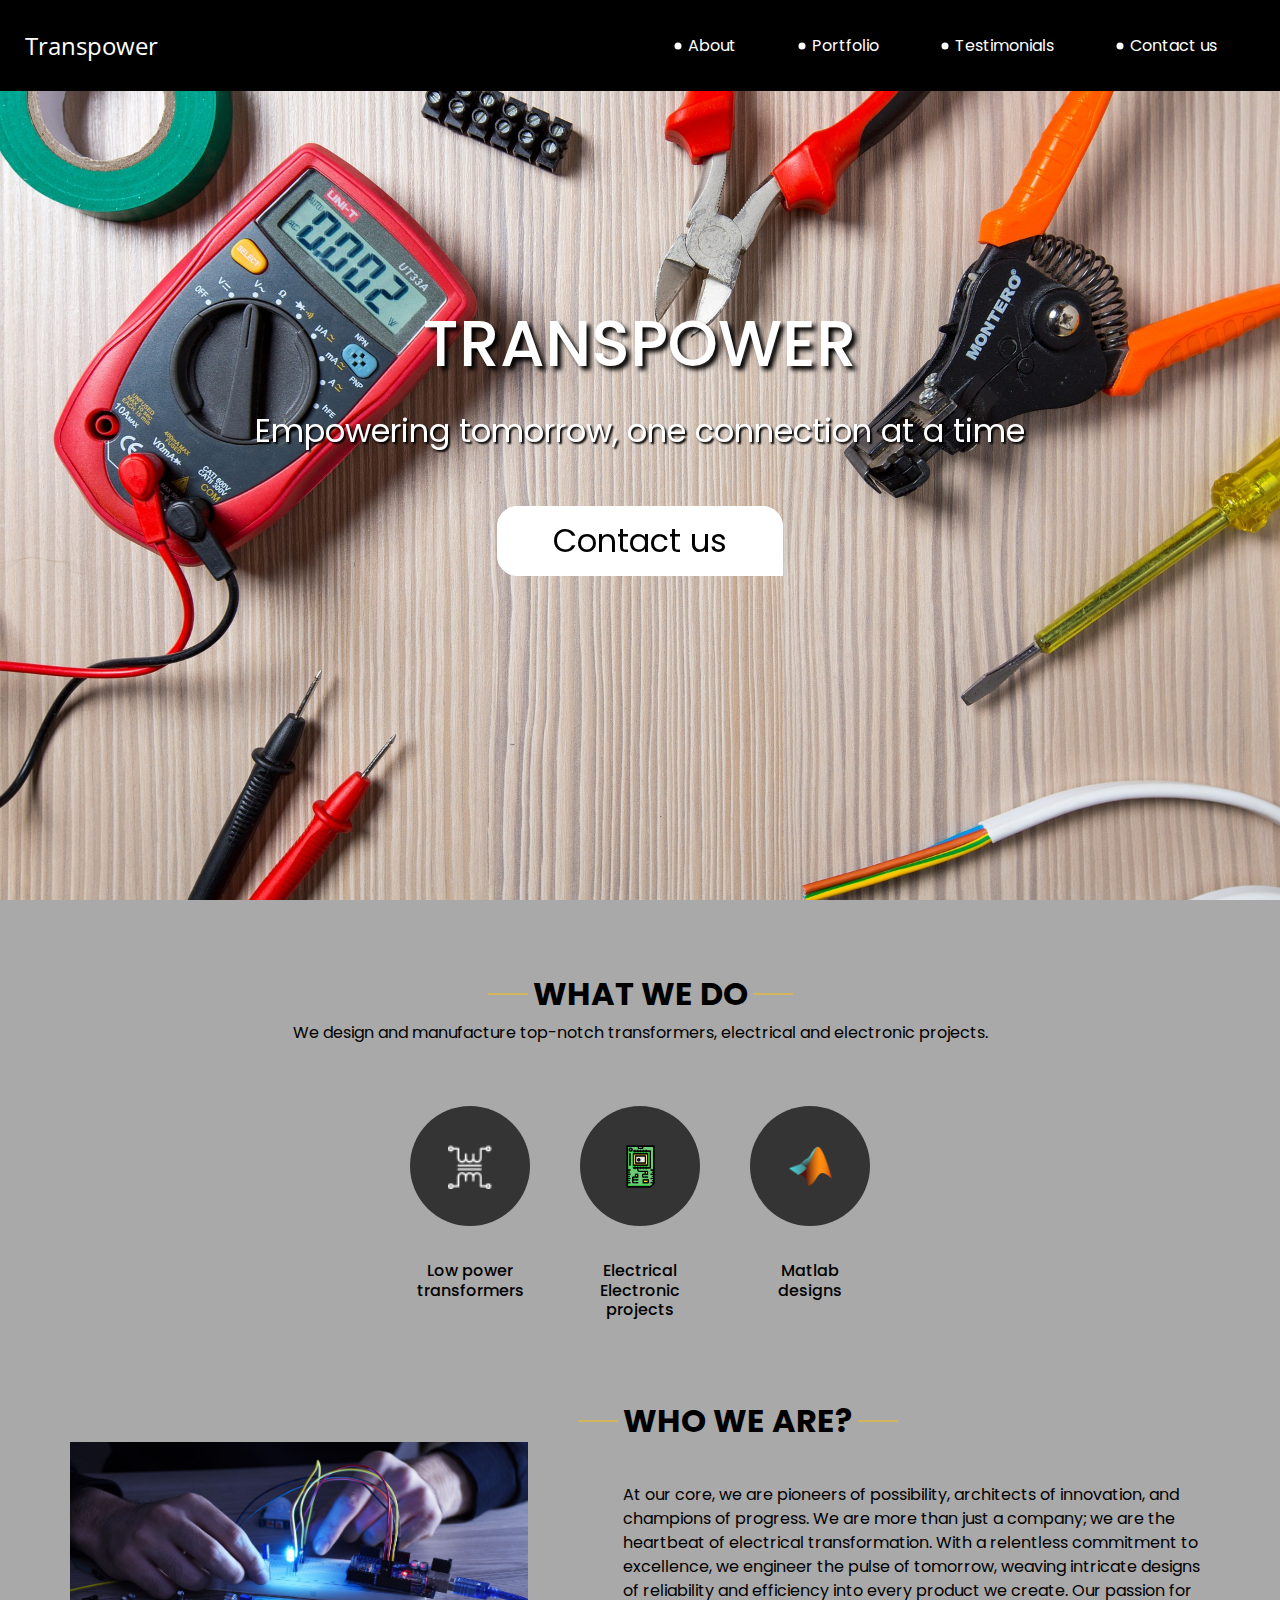
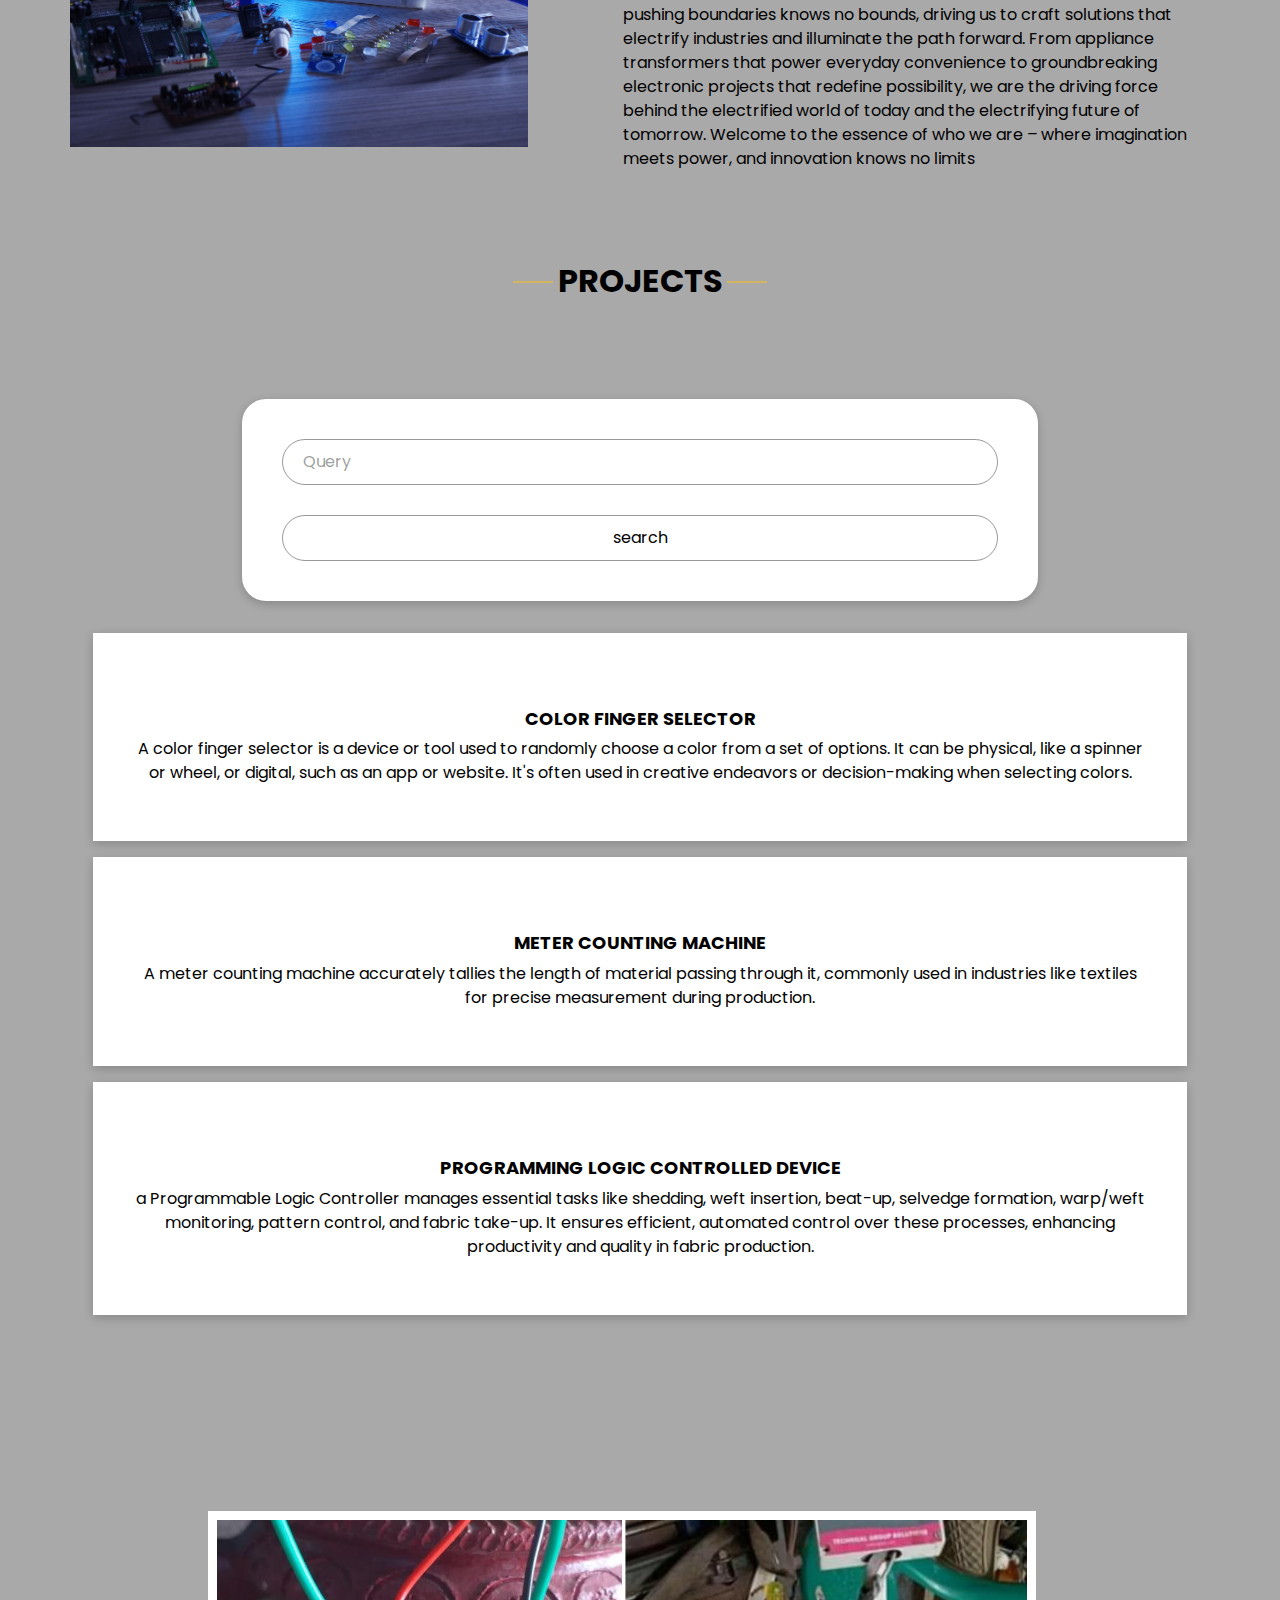
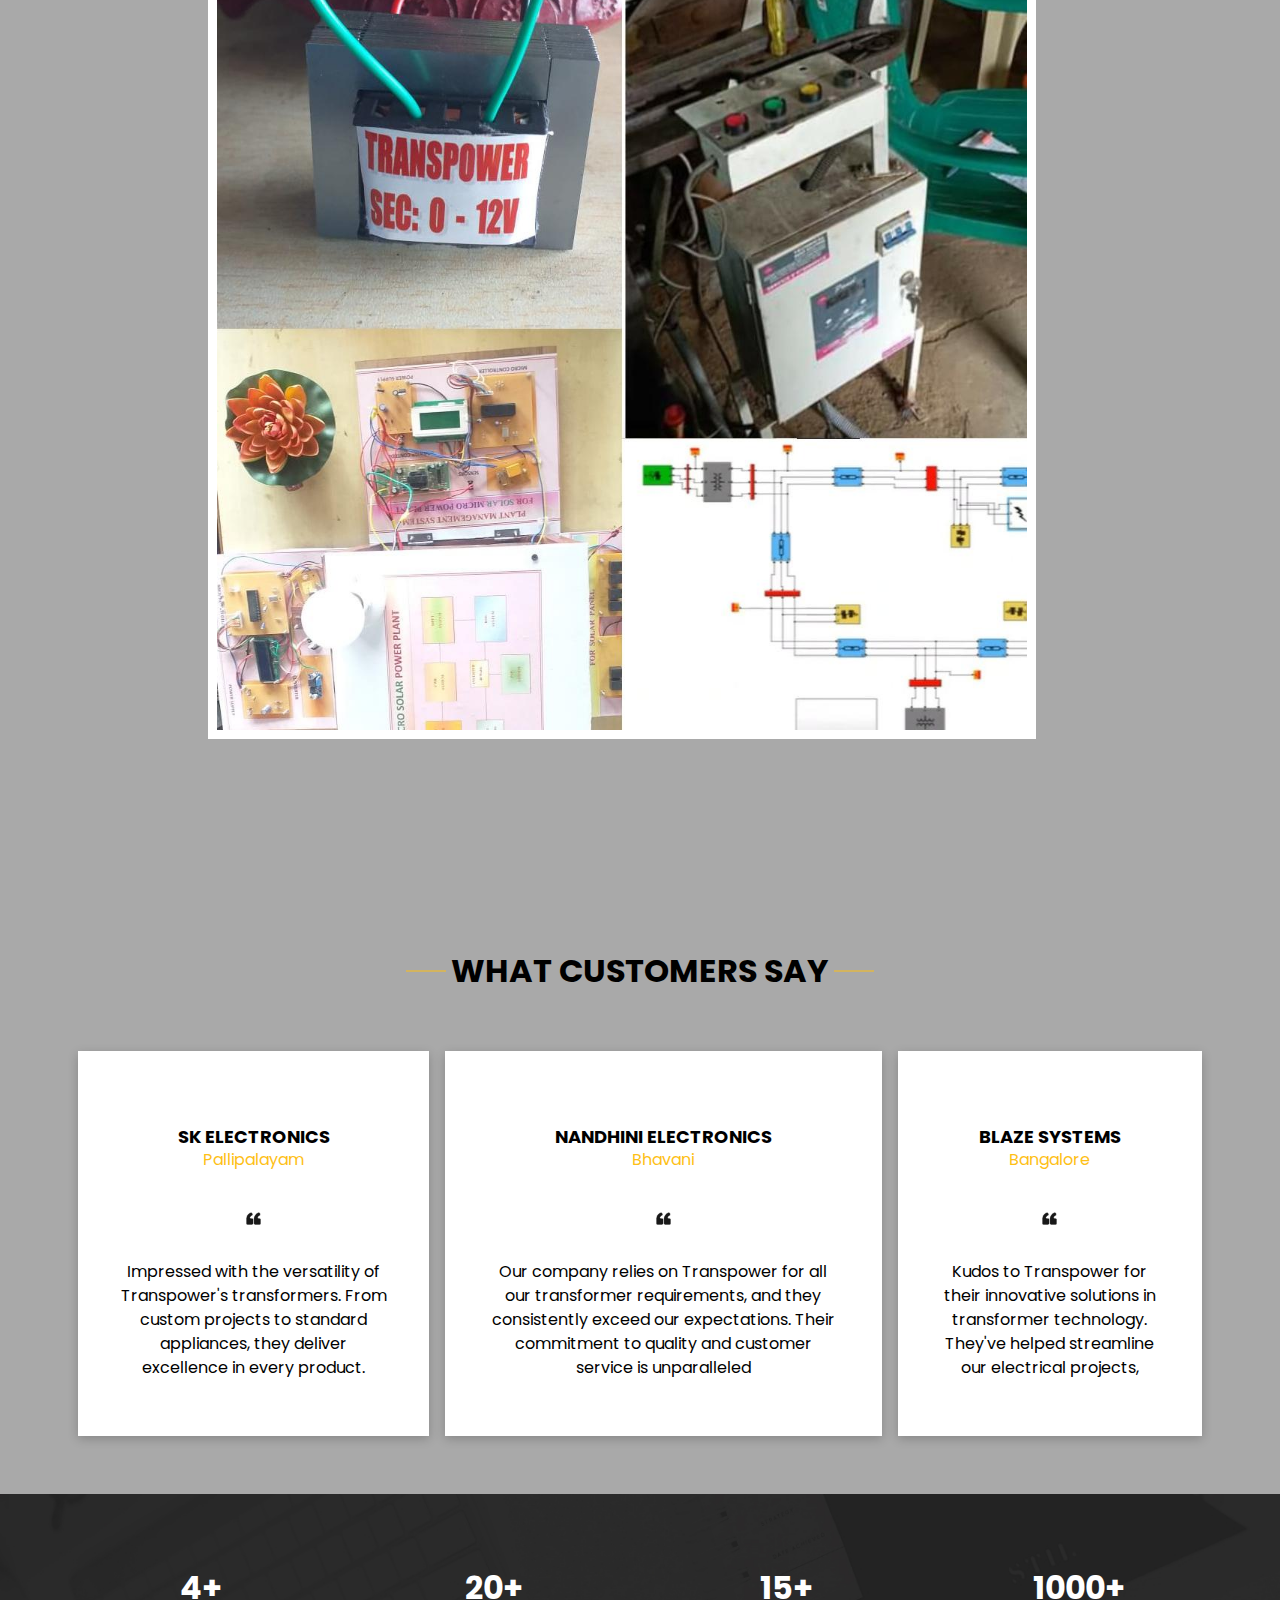
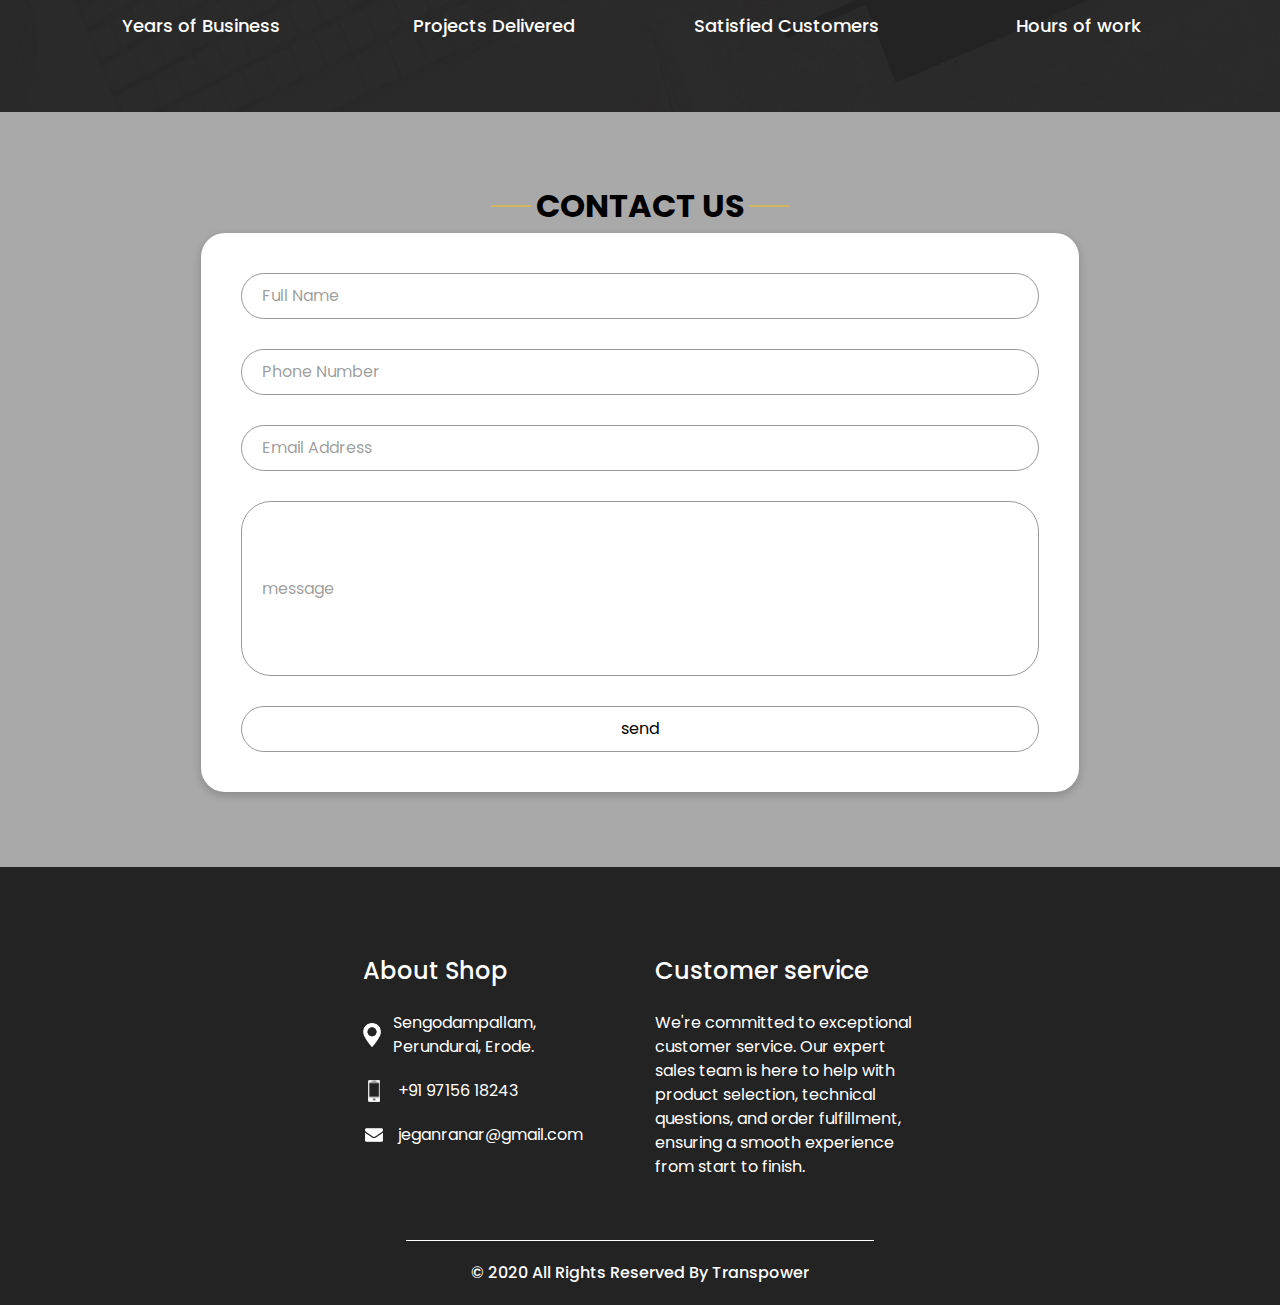
<file: index.html>
<!DOCTYPE html>
<html>

<head>
  <meta charset="utf-8" />
  <meta http-equiv="X-UA-Compatible" content="IE=edge" />
  <meta name="viewport" content="width=device-width, initial-scale=1, shrink-to-fit=no" />
  <meta name="keywords" content="" />
  <meta name="description" content="" />
  <meta name="author" content="" />

  <title>Transpower</title>



  <link href="https://fonts.googleapis.com/css?family=Open+Sans:400,700|Poppins:400,700&display=swap" rel="stylesheet">
  <link rel="stylesheet" type="text/css" href="css/bootstrap.css" />
  <link href="css/style.css" rel="stylesheet" />
  <link href="css/responsive.css" rel="stylesheet" />
</head>

<body>
  <div class="hero_area">
<header class="header_section">
      <div class="container-fluid">
        <nav class="navbar navbar-expand-lg custom_nav-container pt-3">
          <a class="navbar-brand" href="index.html">
            <span>
              Transpower
            </span>
          </a>
          <button class="navbar-toggler" type="button" data-toggle="collapse" data-target="#navbarSupportedContent" aria-controls="navbarSupportedContent" aria-expanded="false" aria-label="Toggle navigation">
            <span class="navbar-toggler-icon"></span>
          </button>

          <div class="collapse navbar-collapse" id="navbarSupportedContent">
            <div class="d-flex ml-auto flex-column flex-lg-row align-items-center">
              <ul class="navbar-nav  ">
                <li class="nav-item">
                  <a class="nav-link" href="#whatwedo"> About </a>
                </li>
                <li class="nav-item">
                  <a class="nav-link" href="#projects"> Portfolio </a>
                </li>
                <li class="nav-item">
                  <a class="nav-link" href="#testimonials"> Testimonials </a>
                </li>
                <li class="nav-item">
                  <a class="nav-link" href="#contact">Contact us</a>
                </li>
              </ul>
            </div>
          </div>
        </nav>
      </div>
    </header>
    <section class=" slider_section position-relative">
      <div class="container">
        <div id="carouselExampleIndicators" class="carousel slide" data-ride="carousel">
          <div class="carousel-inner">
            <div class="carousel-item active">
              <div class="row">
                <div class="col">
                  <div class="detail-box">
                    <div>
                      <h1>
                        Transpower
                      </h1>
                      <p>
                        Empowering tomorrow, one connection at a time
                      </p>
                      <div class="">
                        <a href="#contact">
                          Contact us
                        </a>
                      </div>
                    </div>
                  </div>
                </div>
              </div>
            </div>
          </div>
        </div>

      </div>
    </section>
  </div>

  <section id="whatwedo" class="do_section layout_padding">
    <div class="container">
      <div class="heading_container">
        <h2>
          What we do
        </h2>
        <p>
            We design and manufacture top-notch transformers, electrical and electronic projects.
        </p>
      </div>
      <div class="do_container">
        <div class="box">
          <div class="img-box">
            <img src="images/transformer.png" alt="">
          </div>
          <div class="detail-box">
            <h6>
              Low power <br> transformers
            </h6>
          </div>
        </div>
        <div class="box">
          <div class="img-box">
            <img src="images/electronic.png" alt="">
          </div>
          <div class="detail-box">
            <h6>
              Electrical <br> Electronic <br> projects
            </h6>
          </div>
        </div>
        <div class="box ">
          <div class="img-box">
            <img src="images/matlab.png" alt="">
          </div>
          <div class="detail-box">
            <h6>
              Matlab <br> designs
            </h6>
          </div>
        </div>
      </div>
    </div>
  </section>

  <section class="who_section ">
    <div class="container">
      <div class="row">
        <div class="col-md-5">
          <div class="img-box">
            <img src="images/who.jpg" alt="">
          </div>
        </div>
        <div class="col-md-7">
          <div class="detail-box">
            <div class="heading_container">
              <h2>
                WHO WE ARE?
              </h2>
            </div>
            <p>
At our core, we are pioneers of possibility, architects of innovation, and champions of progress. We are more than just a company; we are the heartbeat of electrical transformation. With a relentless commitment to excellence, we engineer the pulse of tomorrow, weaving intricate designs of reliability and efficiency into every product we create. Our passion for pushing boundaries knows no bounds, driving us to craft solutions that electrify industries and illuminate the path forward. From appliance transformers that power everyday convenience to groundbreaking electronic projects that redefine possibility, we are the driving force behind the electrified world of today and the electrifying future of tomorrow. Welcome to the essence of who we are – where imagination meets power, and innovation knows no limits
            </p>
          </div>
        </div>
      </div>
    </div>
  </section>

  <section class="work_section layout_padding">
    <div class="container">
      <div class="heading_container">
        <!-- <h3> Color finger selector </h3>
        <p>
A color finger selector is a device or tool used to randomly choose a color from a set of options. It can be physical, like a spinner or wheel, or digital, such as an app or website. It's often used in creative endeavors or decision-making when selecting colors.
        </p>
        <h3> Meter counting machine </h3>
        <p>
A meter counting machine accurately tallies the length of material passing through it, commonly used in industries like textiles for precise measurement during production.
        </p>
        <h3> Programming logic controlled device </h3>
        <p>
        a Programmable Logic Controller manages essential tasks like shedding, weft insertion, beat-up, selvedge formation, warp/weft monitoring, pattern control, and fabric take-up. It ensures efficient, automated control over these processes, enhancing productivity and quality in fabric production.
        </p> -->
  <section id="projects" class="client_section">
    <div class="container">
      <div class="heading_container">
        <h2>
          PROJECTS
        </h2>
      </div>
  <section class="contact_section" style="margin: 24px">
      <div class="container">

        <div class="heading_container">
        </div>
        <div class="">
          <div class="">
            <div class="row">
              <div class="col-md-9 mx-auto" style="background-color: white; box-shadow: 0 3px 10px rgb(0 0 0 / 0.2); border-radius: 24px;">
                <div class="contact-form">
                  <form action="/query_projects" method='post'>
                    <div>
                      <input type="text" placeholder="Query" name="query" required>
                    </div>
                    <div class="d-flex justify-content-center">
                      <input type="submit" class="btn_on-hover" value="search">
                      </input>
                    </div>
                  </form>
                </div>
              </div>
            </div>
          </div>
        </div>
      </div>
    </section>
      <div class="carousel-wrap ">
        <div class="not-owl-carousel" style="display: flex; flex-direction: column; flex-wrap: wrap; justify-content: center;">

          <div class="item">
            <div class="box">
              <div class="detail-box">
                <h5>
                   Color finger selector  <br>
                </h5>
                <p>
A color finger selector is a device or tool used to randomly choose a color from a set of options. It can be physical, like a spinner or wheel, or digital, such as an app or website. It's often used in creative endeavors or decision-making when selecting colors.
                </p>
              </div>
            </div>

          </div>
          <div class="item">
            <div class="box">
              <div class="detail-box">
                <h5>
                    Meter counting machine <br>
                </h5>
                <p>
A meter counting machine accurately tallies the length of material passing through it, commonly used in industries like textiles for precise measurement during production.
                </p>
              </div>
            </div>
          </div>
          <div class="item">
            <div class="box">
              <div class="detail-box">
                <h5>
                    Programming logic controlled device <br>
                </h5>
                <p>
        a Programmable Logic Controller manages essential tasks like shedding, weft insertion, beat-up, selvedge formation, warp/weft monitoring, pattern control, and fabric take-up. It ensures efficient, automated control over these processes, enhancing productivity and quality in fabric production.
        
                </p>
              </div>
            </div>
          </div>

        </div>
      </div>
    </div>
  </section>
    <div class='image-container'>
        <img class="projects" src="images/projects.jpeg" alt="">
    </div>
    </div>
  </section>

  <section class="client_section" id="testimonials">
    <div class="container">
      <div class="heading_container">
        <h2>
          WHAT CUSTOMERS SAY
        </h2>
      </div>
      <div class="carousel-wrap ">
        <div class="not-owl-carousel" style="display: flex; flex-direction: row;">
          <div class="item">
            <div class="box">
              <div class="detail-box">
                <h5>
                  SK electronics <br>
                  <span>
                    Pallipalayam
                  </span>
                </h5>
                <img src="images/quote.png" alt="">
                <p>
Impressed with the versatility of Transpower's transformers. From custom projects to standard appliances, they deliver excellence in every product.
                </p>
              </div>
            </div>
          </div>
          <div class="item">
            <div class="box">
              <div class="detail-box">
                <h5>
                  Nandhini electronics <br>
                  <span>
                    Bhavani
                  </span>
                </h5>
                <img src="images/quote.png" alt="">
                <p>
Our company relies on Transpower for all our transformer requirements, and they consistently exceed our expectations. Their commitment to quality and customer service is unparalleled
                </p>
              </div>
            </div>
          </div>
          <div class="item">
            <div class="box">
              <div class="detail-box">
                <h5>
                  Blaze systems <br>
                  <span>
                    Bangalore
                  </span>
                </h5>
                <img src="images/quote.png" alt="">
                <p>
Kudos to Transpower for their innovative solutions in transformer technology. They've helped streamline our electrical projects,
                </p>
              </div>
            </div>
          </div>
        </div>
      </div>
    </div>
  </section>

<section class="target_section layout_padding2">
    <div class="container">
      <div class="row">
        <div class="col-md-3 col-sm-6">
          <div class="detail-box">
            <h2>
              4+
            </h2>
            <h5>
              Years of Business
            </h5>
          </div>
        </div>
        <div class="col-md-3 col-sm-6">
          <div class="detail-box">
            <h2>
              20+
            </h2>
            <h5>
              Projects Delivered
            </h5>
          </div>
        </div>
        <div class="col-md-3 col-sm-6">
          <div class="detail-box">
            <h2>
              15+
            </h2>
            <h5>
              Satisfied Customers
            </h5>
          </div>
        </div>
        <div class="col-md-3 col-sm-6">
          <div class="detail-box">
            <h2>
              1000+
            </h2>
            <h5>
              Hours of work
            </h5>
          </div>
        </div>
      </div>
    </div>
  </section>

  <section class="contact_section layout_padding" id="contact">
    <div class="container">

      <div class="heading_container">
        <h2>
          CONTACT US
        </h2>
      </div>
      <div class="">
        <div class="">
          <div class="row">
            <div class="col-md-9 mx-auto" style="background-color: white; box-shadow: 0 3px 10px rgb(0 0 0 / 0.2); border-radius: 24px;">
              <div class="contact-form">
                <form action="/sendmail" method='post'>
                  <div>
                    <input type="text" placeholder="Full Name" name="name" required>
                  </div>
                  <div>
                    <input type="text" placeholder="Phone Number" name="phone" required>
                  </div>
                  <div>
                    <input type="email" placeholder="Email Address" name="email" required>
                  </div>
                  <div>
                    <input type="text" placeholder="message" class="input_message" name="message" required>
                  </div>
                  <div class="d-flex justify-content-center">
                    <input type="submit" class="btn_on-hover" value="send">
                    </input>
                  </div>
                </form>
              </div>
            </div>
          </div>
        </div>
      </div>
    </div>
  </section>


  <section class="info_section ">
    <div class="container">
      <div class="row" style="justify-content: center">
        <div class="col-md-3">
          <div class="info_contact">
            <h5>
              About Shop
            </h5>
            <div>
              <div class="img-box">
                <img src="images/location-white.png" width="18px" alt="">
              </div>
              <p>
                Sengodampallam, Perundurai, Erode.
              </p>
            </div>
            <div>
              <div class="img-box">
                <img src="images/telephone-white.png" width="12px" alt="">
              </div>
              <p>
                +91 97156 18243
              </p>
            </div>
            <div>
              <div class="img-box">
                <img src="images/envelope-white.png" width="18px" alt="">
              </div>
              <p>
                jeganranar@gmail.com
              </p>
            </div>
          </div>
        </div>
        <div class="col-md-3">
          <div class="info_info">
            <h5>
              Customer service
            </h5>
            <p>
We're committed to exceptional customer service. Our expert sales team is here to help with product selection, technical questions, and order fulfillment, ensuring a smooth experience from start to finish.
            </p>
          </div>
        </div>

      </div>
    </div>
  </section>

  <section class="container-fluid footer_section">
    <p>
      &copy; 2020 All Rights Reserved By Transpower
    </p>
  </section>
  <script type="text/javascript" src="js/bootstrap.js"></script>
  </script>
</body>

</html>
</file>
<file: css/style.css>
body {
  font-family: "Poppins", sans-serif;
  color: #000000;
  _background: linear-gradient(to bottom right, #f0f0f0, #dddddd);
  background-color: #a9a9a9;
}

.layout_padding {
  padding: 75px 0;
}

.layout_padding2 {
  padding: 45px 0;
}

.layout_padding2-top {
  padding-top: 45px;
}

.layout_padding2-bottom {
  padding-bottom: 45px;
}

.layout_padding-top {
  padding-top: 75px;
}

.layout_padding-bottom {
  padding-bottom: 75px;
}

.heading_container {
  display: -webkit-box;
  display: -ms-flexbox;
  display: flex;
  -webkit-box-orient: vertical;
  -webkit-box-direction: normal;
      -ms-flex-direction: column;
          flex-direction: column;
  -webkit-box-align: start;
      -ms-flex-align: start;
          align-items: flex-start;
}

.heading_container h2 {
  font-weight: bold;
  text-transform: uppercase;
  position: relative;
}

.heading_container h2::before, .heading_container h2::after {
  content: "";
  position: absolute;
  top: 50%;
  width: 40px;
  height: 1px;
  background-color: #fec016;
}

.heading_container h2::before {
  left: -5px;
  -webkit-transform: translate(-100%, -50%);
          transform: translate(-100%, -50%);
}

.heading_container h2::after {
  right: -5px;
  -webkit-transform: translate(100%, -50%);
          transform: translate(100%, -50%);
}

/*header section*/
.hero_area {
  height: 100vh;
  background-color: #b5caee;
  background-image: url(../images/wallpaper.jpg);
  background-size: cover;
}

.sub_page .hero_area {
  height: auto;
}

.sub_page .who_section.layout_padding {
  padding-top: 0;
}

.hero_area.sub_pages {
  height: auto;
}

.header_section .container-fluid {
  padding-right: 25px;
  padding-left: 25px;
  background-color: black;
}

.header_section .nav_container {
  margin: 0 auto;
}

.custom_nav-container.navbar-expand-lg .navbar-nav .nav-link {
  margin: 10px 30px;
  color: #ffffff;
  text-align: center;
  position: relative;
}

.custom_nav-container.navbar-expand-lg .navbar-nav .nav-link::before {
  content: "";
  position: absolute;
  top: 50%;
  left: -2px;
  -webkit-transform: translate(-50%, -50%);
          transform: translate(-50%, -50%);
  width: 7px;
  height: 7px;
  border-radius: 100%;
  background-color: #ffffff;
}

a,
a:hover,
a:focus {
  text-decoration: none;
}

a:hover,
a:focus {
  color: initial;
}

.btn,
.btn:focus {
  outline: none !important;
  -webkit-box-shadow: none;
          box-shadow: none;
}

.user_option {
  display: -webkit-box;
  display: -ms-flexbox;
  display: flex;
  -webkit-box-align: center;
      -ms-flex-align: center;
          align-items: center;
}

.custom_nav-container .nav_search-btn {
  background-image: url(../images/search-icon.png);
  background-size: 22px;
  background-repeat: no-repeat;
  background-position-y: 7px;
  width: 35px;
  height: 35px;
  padding: 0;
  border: none;
}

.navbar-brand {
  display: -webkit-box;
  display: -ms-flexbox;
  display: flex;
  -webkit-box-align: center;
      -ms-flex-align: center;
          align-items: center;
  font-family: 'Open Sans', sans-serif;
}

.navbar-brand span {
  font-size: 24px;
  color: #ffffff;
}

.custom_nav-container {
  z-index: 99999;
  padding: 15px 0;
}

.custom_nav-container .navbar-toggler {
  outline: none;
}

.custom_nav-container .navbar-toggler .navbar-toggler-icon {
  background-image: url(../images/menu.png);
  background-size: 55px;
}

/*end header section*/
.slider_section {
  height: 90%;
  display: -webkit-box;
  display: -ms-flexbox;
  display: flex;
  -webkit-box-align: center;
      -ms-flex-align: center;
          align-items: center;
  color: white;
  font-size: 32px;
}

.slider_section .detail-box {
  text-align: center;
  margin-bottom: 110px;
}

.slider_section .detail-box h1 {
  font-size: 4rem;
  text-transform: uppercase;
  text-shadow: 4px 4px 4px rgba(0, 0, 0, 1);
}

.slider_section .detail-box h2 {
  text-transform: uppercase;
}

.slider_section .detail-box p {
  margin-top: 25px;
  text-shadow: 2px 2px 2px rgba(0, 0, 0, 1);
}

.slider_section .detail-box a {
  display: inline-block;
  padding: 10px 55px;
  background-color: #ffffff;
  border: 1px solid #ffffff;
  color: #000000;
  border-radius: 20px 20px 0 20px;
  margin-top: 35px;
}

.slider_section .detail-box a:hover {
  background-color: transparent;
  color: #ffffff;
}

.slider_section #carouselExampleIndicators {
  bottom: 0;
}

.slider_section #carouselExampleIndicators li {
  width: 15px;
  height: 15px;
  background-color: transparent;
  border: 3px solid #ffffff;
  border-radius: 100%;
  opacity: 1;
}

.do_section .heading_container {
  -webkit-box-align: center;
      -ms-flex-align: center;
          align-items: center;
  text-align: center;
}

.do_section .do_container {
  display: -webkit-box;
  display: -ms-flexbox;
  display: flex;
  -ms-flex-wrap: wrap;
      flex-wrap: wrap;
  -webkit-box-pack: center;
      -ms-flex-pack: center;
          justify-content: center;
  padding-top: 10px;
}

.do_section .do_container .box {
  text-align: center;
  position: relative;
  z-index: 5;
  margin: 35px 25px 0 25px;
}

.do_section .do_container .box .img-box {
  width: 120px;
  height: 120px;
  display: -webkit-box;
  display: -ms-flexbox;
  display: flex;
  -webkit-box-pack: center;
      -ms-flex-pack: center;
          justify-content: center;
  -webkit-box-align: center;
      -ms-flex-align: center;
          align-items: center;
  background-color: #353434;
  border-radius: 100%;
}

.do_section .do_container .box .img-box img {
  width: 45px;
}

.do_section .do_container .box .detail-box {
  margin-top: 35px;
}

.do_section .do_container .box:hover .img-box {
  background-color: #fec016;
}

.do_section .do_container .arrow_bg::before {
  content: "";
  position: absolute;
  top: -23px;
  left: -17px;
  width: 262%;
  height: 90%;
  z-index: 3;
  background-size: cover;
}

.do_section .do_container .arrow-start::before {
  background-image: url(../images/arrow-start.png);
}

.do_section .do_container .arrow-middle::before {
  background-image: url(../images/arrow-middle.png);
}

.do_section .do_container .arrow-end::before {
  background-image: url(../images/arrow-end.png);
}

.who_section .row {
  -webkit-box-align: center;
      -ms-flex-align: center;
          align-items: center;
}

.who_section .img-box img {
  width: 100%;
}

.who_section .detail-box {
  margin-left: 65px;
}

.who_section .detail-box p {
  margin-top: 35px;
}

.who_section .detail-box a {
  display: inline-block;
  padding: 8px 30px;
  background-color: #353434;
  border: 1px solid #353434;
  color: #ffffff;
  border-radius: 20px 20px 0 20px;
  margin-top: 35px;
}

.who_section .detail-box a:hover {
  background-color: transparent;
  color: #353434;
}

.work_section .work_container {
  display: -webkit-box;
  display: -ms-flexbox;
  display: flex;
  -ms-flex-wrap: wrap;
      flex-wrap: wrap;
  margin: 0 -1%;
}

.work_section .work_container .box {
  min-width: 300px;
  display: -webkit-box;
  display: -ms-flexbox;
  display: flex;
  -webkit-box-align: stretch;
      -ms-flex-align: stretch;
          align-items: stretch;
}

.work_section .work_container .box img {
  width: 100%;
}

.work_section .work_container .box.b-2, .work_section .work_container .box.b-3 {
  width: 43.5%;
}

.work_section .work_container .box.b-1, .work_section .work_container .box.b-4 {
  width: 56.5%;
}

.client_section {
  padding-bottom: 50px;
}

.client_section .heading_container {
  -webkit-box-align: center;
      -ms-flex-align: center;
          align-items: center;
  margin-bottom: 45px;
}

.client_section .box {
  padding: 20px;
  display: -webkit-box;
  display: -ms-flexbox;
  display: flex;
  -webkit-box-orient: vertical;
  -webkit-box-direction: normal;
      -ms-flex-direction: column;
          flex-direction: column;
  -webkit-box-align: center;
      -ms-flex-align: center;
          align-items: center;
  text-align: center;
  margin: 20px;
}

.client_section .box .img-box {
  width: 60px;
}

.client_section .box .img-box img {
  width: 100%;
}

.client_section .box .detail-box {
  margin-top: 35px;
  display: -webkit-box;
  display: -ms-flexbox;
  display: flex;
  -webkit-box-orient: vertical;
  -webkit-box-direction: normal;
      -ms-flex-direction: column;
          flex-direction: column;
  -webkit-box-align: center;
      -ms-flex-align: center;
          align-items: center;
}

.client_section .box .detail-box h5 {
  text-transform: uppercase;
  font-weight: bold;
  font-size: 18px;
}

.client_section .box .detail-box h5 span {
  text-transform: none;
  font-size: 16px;
  font-weight: normal;
  color: #fec016;
}

.client_section .box .detail-box img {
  width: 15px;
  margin: 35px 0;
}

.client_section .carousel-wrap {
  margin: 0 auto;
  padding: 0;
  position: relative;
}

.client_section .owl-nav > div {
  margin-top: -26px;
  position: absolute;
  top: 50%;
  color: #cdcbcd;
}

.client_section .owl-carousel .owl-nav .owl-prev,
.client_section .owl-carousel .owl-nav .owl-next {
  width: 50px;
  height: 50px;
  background-color: #000000;
  background-size: 16px;
  background-position: center;
  border-radius: 100%;
  background-repeat: no-repeat;
  position: absolute;
  bottom: -75px;
  outline: none;
}

.client_section .owl-carousel .owl-nav .owl-prev:hover,
.client_section .owl-carousel .owl-nav .owl-next:hover {
  background-color: rgba(0, 0, 0, 0.8);
}

.client_section .owl-carousel .owl-nav .owl-prev {
  background-image: url(../images/prev.png);
  left: 50%;
  -webkit-transform: translateX(-102%);
          transform: translateX(-102%);
}

.client_section .owl-carousel .owl-nav .owl-next {
  right: 50%;
  background-image: url(../images/next.png);
  -webkit-transform: translateX(102%);
          transform: translateX(102%);
}

.client_section .owl-carousel .owl-dots.disabled,
.client_section .owl-carousel .owl-nav.disabled {
  display: block;
}

.client_section .owl-item.active.center .box {
  -webkit-box-shadow: 0 0 20px 0 rgba(0, 0, 0, 0.2);
          box-shadow: 0 0 20px 0 rgba(0, 0, 0, 0.2);
}

.target_section {
  background-image: url(../images/target-bg.jpg);
  background-size: cover;
  color: #ffffff;
  text-align: center;
}

.target_section .detail-box {
  margin: 30px 0;
}

.target_section h2 {
  font-weight: bold;
}

.target_section h5 {
  font-size: 18px;
  font-weight: 500;
}

/* contact section */
.contact_section .heading_container {
  -webkit-box-align: center;
      -ms-flex-align: center;
          align-items: center;
}

.contact_section .contact-form {
  padding: 25px;
  border-radius: 20px;
}

.contact_section .contact-form input {
  border: none;
  outline: none;
  background-color: transparent;
  width: 100%;
  margin: 15px 0;
  padding: 10px 20px;
  border: 1px solid rgba(0, 0, 0, 0.4);
  border-radius: 30px;
}

.contact_section .contact-form input.input_message {
  height: 175px;
}

.contact_section .contact-form input::-webkit-input-placeholder {
  color: rgba(0, 0, 0, 0.4);
}

.contact_section .contact-form input:-ms-input-placeholder {
  color: rgba(0, 0, 0, 0.4);
}

.contact_section .contact-form input::-ms-input-placeholder {
  color: rgba(0, 0, 0, 0.4);
}

.contact_section .contact-form input::placeholder {
  color: rgba(0, 0, 0, 0.4);
}

.contact_section .contact-form button {
  border: none;
  outline: none;
  padding: 12px 50px;
  text-transform: uppercase;
  margin-top: 25px;
  background-color: #fec913;
  color: #fff;
  border-radius: 30px;
}

.contact_section .map_img-box {
  width: 80%;
  margin: 25px auto 0 auto;
}

.contact_section .map_img-box img {
  width: 100%;
}

/* end contact section */
.info_section {
  background-color: #232323;
  color: #ffffff;
  padding: 90px 0 45px 0;
}

.info_section h5 {
  margin-bottom: 25px;
  font-size: 24px;
}

.info_section .info_insta .insta_container > div {
  display: -webkit-box;
  display: -ms-flexbox;
  display: flex;
}

.info_section .info_insta .insta_container img {
  width: 100%;
}

.info_section .info_insta .insta_container .insta-box {
  margin: 5px;
  display: -webkit-box;
  display: -ms-flexbox;
  display: flex;
  -webkit-box-align: stretch;
      -ms-flex-align: stretch;
          align-items: stretch;
  background-color: #ffffff;
  padding: 10px 20px;
}

.info_section .info_contact .img-box {
  width: 35px;
  display: -webkit-box;
  display: -ms-flexbox;
  display: flex;
  -webkit-box-pack: center;
      -ms-flex-pack: center;
          justify-content: center;
}

.info_section .info_contact p {
  margin: 0;
}

.info_section .info_contact > div {
  display: -webkit-box;
  display: -ms-flexbox;
  display: flex;
  -webkit-box-align: center;
      -ms-flex-align: center;
          align-items: center;
  margin: 20px 0;
}

.info_section .info_contact > div img {
  height: auto;
  margin-right: 12px;
}

.info_section .info_form form input {
  outline: none;
  width: 100%;
  padding: 7px 10px;
}

.info_section .info_form form button {
  display: inline-block;
  padding: 8px 30px;
  background-color: #fbca47;
  border: 1px solid #fbca47;
  color: #ffffff;
  margin-top: 15px;
  text-transform: uppercase;
  font-size: 15px;
}

.info_section .info_form form button:hover {
  background-color: transparent;
  color: #fbca47;
}

.info_section .info_form .social_box {
  margin-top: 35px;
  width: 100%;
  display: -webkit-box;
  display: -ms-flexbox;
  display: flex;
}

.info_section .info_form .social_box a {
  margin-right: 25px;
}

/* footer section*/
.footer_section {
  background-color: #232323;
  font-weight: 500;
  display: -webkit-box;
  display: -ms-flexbox;
  display: flex;
  -webkit-box-pack: center;
      -ms-flex-pack: center;
          justify-content: center;
}

.footer_section p {
  padding: 20px 65px;
  color: #fbfcfd;
  margin: 0 auto;
  text-align: center;
  border-top: 1px solid #ffffff;
}

.footer_section a {
  color: #fbfcfd;
}

.item {
  box-shadow: 0 3px 10px rgb(0 0 0 / 0.2);
  margin: 8px;
  background-color: white;
}


.item:hover {
    transform: scale(1.05);
    transition: transform 0.5s ease;
}

.image-container {
    position: relative;
    display: inline-block;
    overflow: hidden;
    transform: scale(0.75);
}

.image-container img {
    display: block;
    width: 100%;
    height: auto;
    transition: transform 0.3s ease-in-out;
    border: 12px solid white;
}

.image-container:hover img {
    transform: scale(1.1);
}

.image-container::before {
    content: '';
    position: absolute;
    top: 0;
    left: 0;
    width: 100%;
    height: 100%;
    background-color: rgba(0, 0, 0, 0.5); /* Adjust the color and opacity as needed */
    opacity: 0;
    transition: opacity 0.3s ease-in-out;
}

.image-container:hover::before {
    opacity: 1;
}

.image-container:hover::after {
    position: absolute;
    top: 50%;
    left: 50%;
    transform: translate(-50%, -50%);
    color: #fff; /* Text color */
    font-size: 1.2rem; /* Adjust font size as needed */
    opacity: 1;
    transition: opacity 0.3s ease-in-out;
}
</file>
<file: css/responsive.css>
@media (max-width: 1120px) {
    .hero_area {
        height: auto;
    }

    .slider_section {
        padding: 50px 0;
    }

}

@media (max-width: 992px) {
    .user_option {
        flex-direction: column;
    }

    .custom_nav-container .nav_search-btn {
        background-position: center;
        margin-top: 10px;
    }

    .user_option a {
        margin-bottom: 10px;
    }

    .custom_nav-container.navbar-expand-lg .navbar-nav .nav-link {
        padding: 0 5px;
    }
}

@media (max-width: 768px) {

    .info_section .col-md-3 {
        text-align: center;
    }

    .info_section .col-md-3:not(:nth-last-child(1)) {
        margin-bottom: 35px;
    }

    .who_section .detail-box {
        margin-left: 15px;
        margin-top: 35px;
    }

    .work_section .work_container .box.b-1,
    .work_section .work_container .box.b-2,
    .work_section .work_container .box.b-3,
    .work_section .work_container .box.b-4 {
        width: 100%;
    }

    .info_section .col-md-3>div {
        display: flex;
        flex-direction: column;
        align-items: center;
    }

    .info_section .info_form .social_box {
        justify-content: center;
    }

    .info_section .info_form .social_box a {
        margin: 0 10px;
    }

    .footer_section p {
        padding: 20px 30px;
    }
}

@media (max-width: 576px) {
    .slider_section .detail-box h1 {
        font-size: 3.5rem;
    }

    .do_section .do_container .arrow_bg::before {
        display: none;
    }
}

@media (max-width: 480px) {}

@media (max-width: 420px) {
    .slider_section .detail-box h2 {
        font-size: 1.5rem;
    }

    .slider_section .detail-box h1 {
        font-size: 3rem;
    }
}

@media (max-width: 360px) {}

@media (min-width: 1200px) {
    .container {
        max-width: 1170px;
    }
}
</file>
